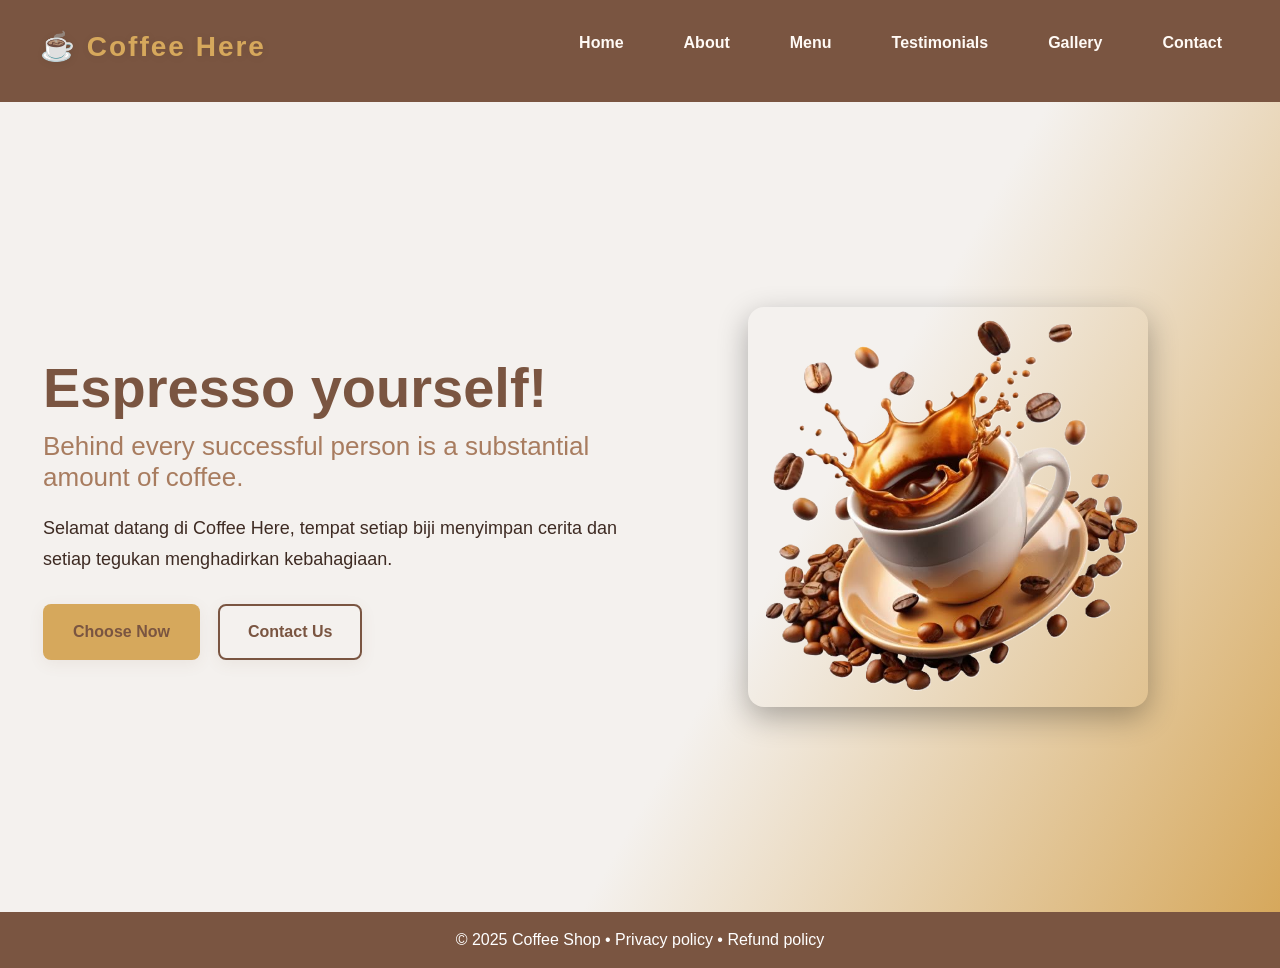
<file: index.html>
<!DOCTYPE html>
<html lang="en">
<head>
  <meta charset="UTF-8" />
  <meta name="viewport" content="width=device-width, initial-scale=1.0" />
  <title>Coffee Website</title>
  <link rel="stylesheet" href="https://cdnjs.cloudflare.com/ajax/libs/font-awesome/6.6.0/css/all.min.css" />
  <link rel="stylesheet" href="https://cdn.jsdelivr.net/npm/swiper@11/swiper-bundle.min.css" />
  <link rel="stylesheet" href="style1.css" />
  <link href="https://cdn.jsdelivr.net/npm/bootstrap@5.3.0/dist/css/bootstrap.min.css" rel="stylesheet">
  <link rel="stylesheet" href="https://unpkg.com/aos@next/dist/aos.css" />
</head>
<body>

  <header>
    <nav class="navbar section-content">
      <a href="#" class="nav-logo">
        <h2 class="logo-text">☕ Coffee Here</h2>
      </a>
      <ul class="nav-menu">
        <button id="menu-close-button" class="fas fa-times"></button>
        <li class="nav-item"><a href="home.html" class="nav-link">Home</a></li>
        <li class="nav-item"><a href="about.html" class="nav-link">About</a></li>
        <li class="nav-item"><a href="menu.html" class="nav-link">Menu</a></li>
        <li class="nav-item"><a href="testy.html" class="nav-link">Testimonials</a></li>
        <li class="nav-item"><a href="gallery.html" class="nav-link">Gallery</a></li>
        <li class="nav-item"><a href="contact.html" class="nav-link">Contact</a></li>
      </ul>
      <button id="menu-open-button" class="fas fa-bars"></button>
    </nav>
  </header>

  <main>
    <section class="hero-section">
      <div class="section-content">
        <div class="hero-details">
          <h2 class="title" data-aos="fade-up">Espresso yourself!</h2>
          <h3 class="subtitle" data-aos="fade-up" data-aos-delay="200">
            Behind every successful person is a substantial amount of coffee.
          </h3>
          <p class="description" data-aos="fade-up" data-aos-delay="400">
            Selamat datang di Coffee Here, tempat setiap biji menyimpan cerita dan
            setiap tegukan menghadirkan kebahagiaan.
          </p>
          <div class="buttons" data-aos="fade-up" data-aos-delay="600">
            <a href="menu.html" class="button order-now">Choose Now</a>
            <a href="contact.html" class="button contact-us">Contact Us</a>
          </div>
        </div>
        <div class="hero-image-wrapper" data-aos="fade-left" data-aos-delay="500">
          <img src="coffe1.png" alt="Hero Image" class="hero-image" />
        </div>
      </div>
    </section>
  </main>

  <footer class="text-center py-3" style="background-color: #7a5541; color: white;">
    &copy; 2025 Coffee Shop &bull; Privacy policy &bull; Refund policy
  </footer>

  <script src="https://unpkg.com/aos@next/dist/aos.js"></script>
  <script>
    AOS.init({
      duration: 1000, // Durasi animasi dalam milidetik
      once: true, // Animasi hanya berjalan sekali
    });
  </script>
  <script src="main.js"></script>
</body>
</html>
</file>
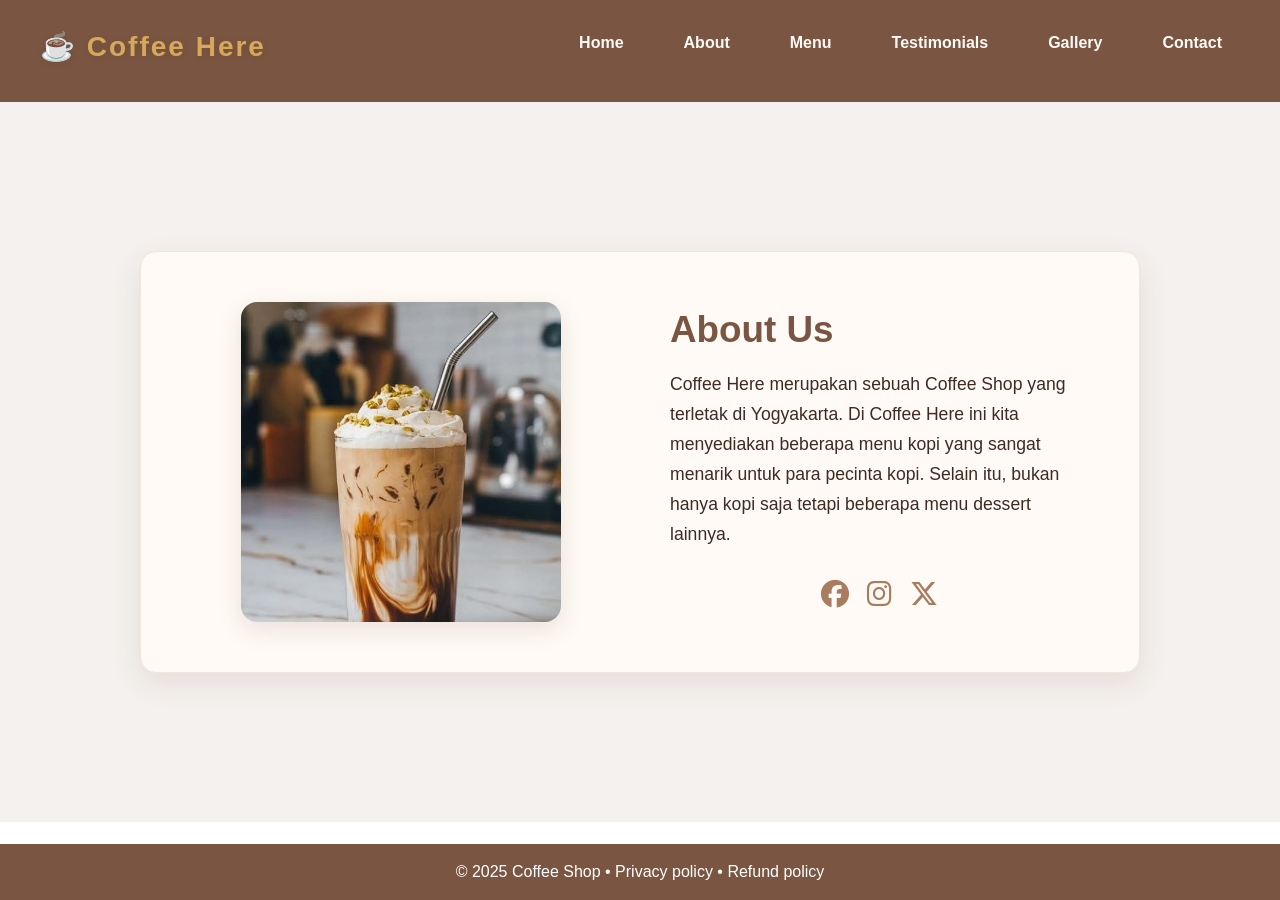
<file: about.html>
<!DOCTYPE html>
<html lang="en">
<head>
    <meta charset="UTF-8">
    <meta name="viewport" content="width=device-width, initial-scale=1.0">
    <title>Coffe Website</title>
    <link rel="stylesheet" href="https://cdnjs.cloudflare.com/ajax/libs/font-awesome/6.6.0/css/all.min.css" />
    <link rel="stylesheet" href="https://cdn.jsdelivr.net/npm/swiper@11/swiper-bundle.min.css" />
    <link rel="stylesheet" href="style1.css" />
    <link href="https://cdn.jsdelivr.net/npm/bootstrap@5.3.0/dist/css/bootstrap.min.css" rel="stylesheet">
    <link rel="stylesheet" href="https://unpkg.com/aos@next/dist/aos.css" />
    
</head>
<body>
      <header>
    <nav class="navbar section-content">
      <a href="#" class="nav-logo">
        <h2 class="logo-text">☕ Coffee Here</h2>
      </a>
      <ul class="nav-menu">
        <button id="menu-close-button" class="fas fa-times"></button>
        <li class="nav-item"><a href="index.html" class="nav-link">Home</a></li>
        <li class="nav-item"><a href="about.html" class="nav-link">About</a></li>
        <li class="nav-item"><a href="menu.html" class="nav-link">Menu</a></li>
        <li class="nav-item"><a href="testy.html" class="nav-link">Testimonials</a></li>
        <li class="nav-item"><a href="gallery.html" class="nav-link">Gallery</a></li>
        <li class="nav-item"><a href="contact.html" class="nav-link">Contact</a></li>
      </ul>
      <button id="menu-open-button" class="fas fa-bars"></button>
    </nav>
  </header>

  <main>
    <section class="about-section" id="about">
      <div class="section-content">
        <div class="about-image-wrapper" data-aos="fade-right">
          <img src="coffe2.jpeg" alt="About Us" class="about-image" />
        </div>
        <div class="about-details" data-aos="fade-left" data-aos-delay="200">
          <h2 class="section-title">About Us</h2>
          <p class="text">
            Coffee Here merupakan sebuah Coffee Shop yang terletak di Yogyakarta. Di Coffee Here ini kita menyediakan beberapa menu kopi yang sangat menarik untuk para pecinta kopi. Selain itu, bukan hanya kopi saja tetapi beberapa menu dessert lainnya. 
          </p>
          <div class="social-link-list">
            <a href="#" class="social-link"><i class="fa-brands fa-facebook"></i></a>
            <a href="#" class="social-link"><i class="fa-brands fa-instagram"></i></a>
            <a href="#" class="social-link"><i class="fa-brands fa-x-twitter"></i></a>
          </div>
        </div>
      </div>
    </section>
  </main>
  <footer class="text-center py-3" style="background-color: #7a5541; color: white;">
    &copy; 2025 Coffee Shop &bull; Privacy policy &bull; Refund policy
  </footer>
  
  <script src="https://unpkg.com/aos@next/dist/aos.js"></script>
  <script>
    AOS.init({
      duration: 1000,
      once: true,
    });
  </script>
  <script src="main.js"></script>
</body>
</html>
</file>
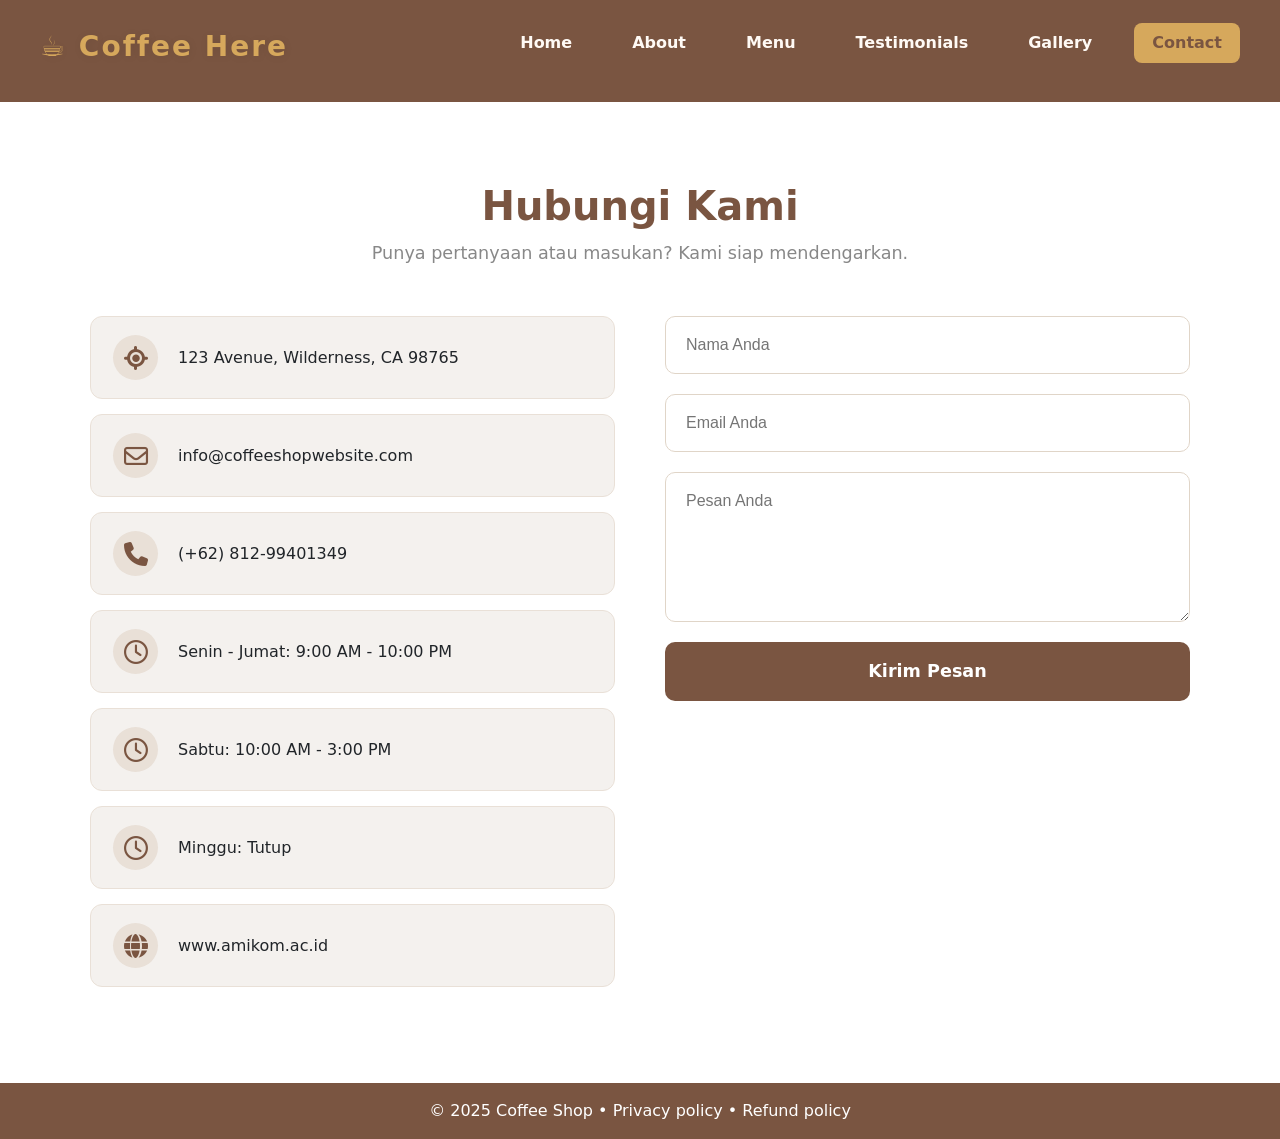
<file: contact.html>
<!DOCTYPE html>
<html lang="en">
<head>
  <meta charset="UTF-8" />
  <meta name="viewport" content="width=device-width, initial-scale=1.0" />
  <title>Contact | Coffee Here</title>
  <link rel="stylesheet" href="style4.css" />
  <link rel="stylesheet" href="https://cdnjs.cloudflare.com/ajax/libs/font-awesome/6.6.0/css/all.min.css" />
  <link href="https://cdn.jsdelivr.net/npm/bootstrap@5.3.0/dist/css/bootstrap.min.css" rel="stylesheet">
  <link rel="stylesheet" href="https://unpkg.com/aos@next/dist/aos.css" />
</head>
<body>
  <header>
    <nav class="navbar section-content">
      <a href="#" class="nav-logo">
        <h2 class="logo-text">☕ Coffee Here</h2>
      </a>
      <ul class="nav-menu">
        <button id="menu-close-button" class="fas fa-times"></button>
        <li class="nav-item"><a href="index.html" class="nav-link">Home</a></li>
        <li class="nav-item"><a href="about.html" class="nav-link">About</a></li>
        <li class="nav-item"><a href="menu.html" class="nav-link">Menu</a></li>
        <li class="nav-item"><a href="testy.html" class="nav-link">Testimonials</a></li>
        <li class="nav-item"><a href="gallery.html" class="nav-link">Gallery</a></li>
        <li class="nav-item"><a href="contact.html" class="nav-link active">Contact</a></li>
      </ul>
      <button id="menu-open-button" class="fas fa-bars"></button>
    </nav>
  </header>

  <main>
    <section class="contact-section" id="contact">
      <div class="section-header" data-aos="fade-up">
        <h2 class="title">Hubungi Kami</h2>
        <p class="subtitle">Punya pertanyaan atau masukan? Kami siap mendengarkan.</p>
      </div>
      <div class="section-content">
        <ul class="contact-info-list" data-aos="fade-right">
          <li class="contact-info">
            <i class="fa-solid fa-location-crosshairs"></i>
            <p>123 Avenue, Wilderness, CA 98765</p>
          </li>
          <li class="contact-info">
            <i class="fa-regular fa-envelope"></i>
            <p>info@coffeeshopwebsite.com</p>
          </li>
          <li class="contact-info">
            <i class="fa-solid fa-phone"></i>
            <p>(+62) 812-99401349</p>
          </li>
          <li class="contact-info">
            <i class="fa-regular fa-clock"></i>
            <p>Senin - Jumat: 9:00 AM - 10:00 PM</p>
          </li>
          <li class="contact-info">
            <i class="fa-regular fa-clock"></i>
            <p>Sabtu: 10:00 AM - 3:00 PM</p>
          </li>
          <li class="contact-info">
            <i class="fa-regular fa-clock"></i>
            <p>Minggu: Tutup</p>
          </li>
          <li class="contact-info">
            <i class="fa-solid fa-globe"></i>
            <p>www.amikom.ac.id</p>
          </li>
        </ul>
        
        <form action="#" class="contact-form" data-aos="fade-left" data-aos-delay="200">
          <input type="text" placeholder="Nama Anda" class="form-input" required>
          <input type="email" placeholder="Email Anda" class="form-input" required>
          <textarea placeholder="Pesan Anda" class="form-input" required></textarea>
          <button class="submit-button">Kirim Pesan</button>
        </form>
      </div>
    </section>
  </main>

  <footer class="text-center py-3">
    &copy; 2025 Coffee Shop &bull; Privacy policy &bull; Refund policy
  </footer>

  <script src="https://unpkg.com/aos@next/dist/aos.js"></script>
  <script>
    AOS.init({
        duration: 1000,
        once: true,
    });
  </script>
  <script src="main.js"></script>
</body>
</html>
</file>
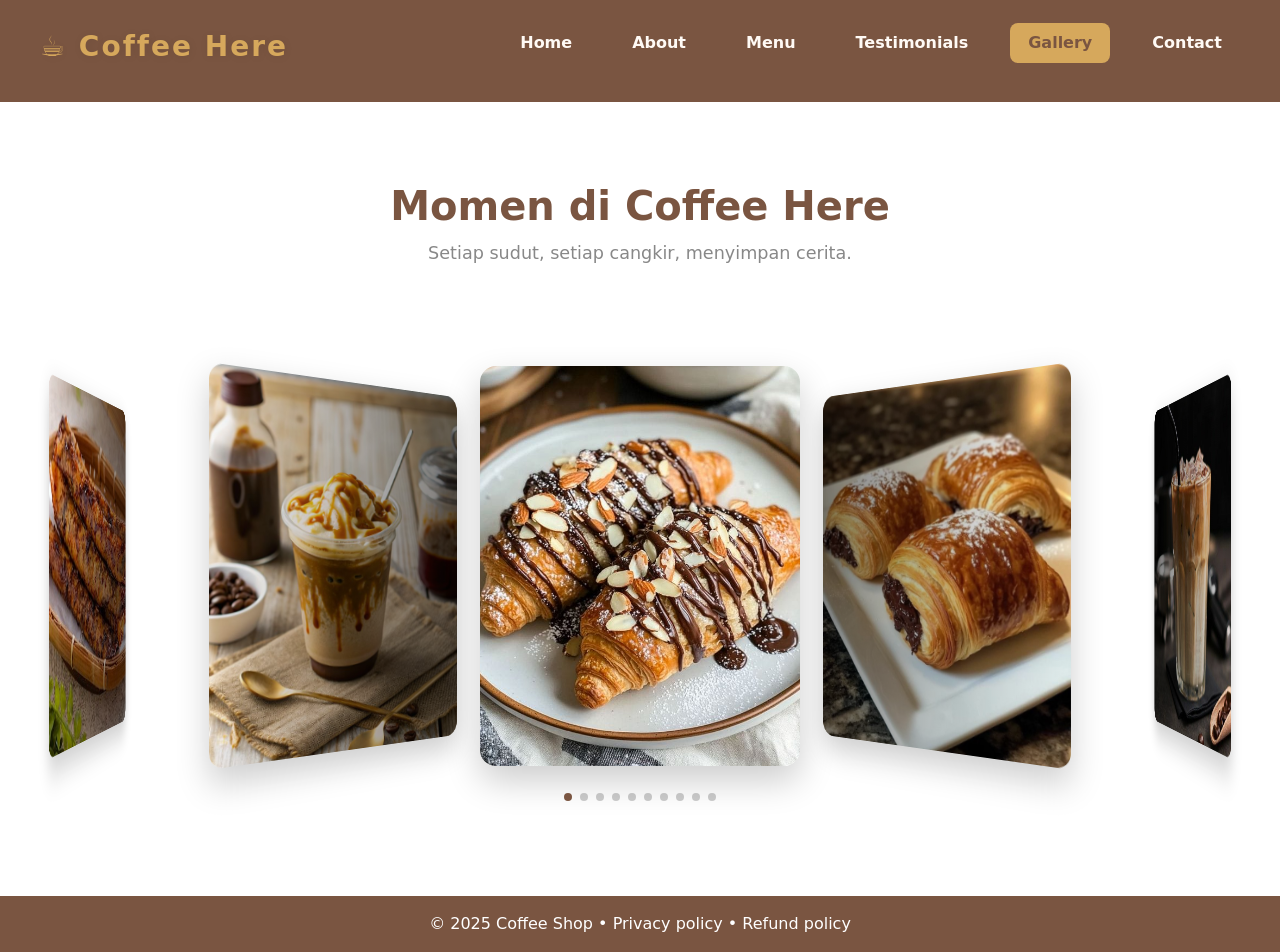
<file: gallery.html>
<!DOCTYPE html>
<html lang="en">
<head>
  <meta charset="UTF-8" />
  <meta name="viewport" content="width=device-width, initial-scale=1.0" />
  <title>Gallery | Coffee Here</title>
  <link rel="stylesheet" href="https://cdnjs.cloudflare.com/ajax/libs/font-awesome/6.6.0/css/all.min.css" />
  <link rel="stylesheet" href="https://cdn.jsdelivr.net/npm/swiper@11/swiper-bundle.min.css" />
  <link rel="stylesheet" href="style4.css" />
  <link href="https://cdn.jsdelivr.net/npm/bootstrap@5.3.0/dist/css/bootstrap.min.css" rel="stylesheet">
  <link rel="stylesheet" href="https://unpkg.com/aos@next/dist/aos.css" />
</head>
<body>
  <header>
    <nav class="navbar section-content">
      <a href="#" class="nav-logo">
        <h2 class="logo-text">☕ Coffee Here</h2>
      </a>
      <ul class="nav-menu">
        <button id="menu-close-button" class="fas fa-times"></button>
        <li class="nav-item"><a href="index.html" class="nav-link">Home</a></li>
        <li class="nav-item"><a href="about.html" class="nav-link">About</a></li>
        <li class="nav-item"><a href="menu.html" class="nav-link">Menu</a></li>
        <li class="nav-item"><a href="testy.html" class="nav-link">Testimonials</a></li>
        <li class="nav-item"><a href="gallery.html" class="nav-link active">Gallery</a></li>
        <li class="nav-item"><a href="contact.html" class="nav-link">Contact</a></li>
      </ul>
      <button id="menu-open-button" class="fas fa-bars"></button>
    </nav>
  </header>

  <main>
    <section class="gallery-section" id="gallery">
        <div class="gallery-content">
            <h2 class="title" data-aos="fade-up">Momen di Coffee Here</h2>
            <p class="subtitle" data-aos="fade-up" data-aos-delay="200">
                Setiap sudut, setiap cangkir, menyimpan cerita.
            </p>
            <div class="swiper" data-aos="fade-up" data-aos-delay="400">
                <div class="swiper-wrapper">
                <div class="swiper-slide"><img src="Gallery/Gelerry2.jpeg" alt="Gallery Image"></div>
                <div class="swiper-slide"><img src="Gallery/Gllery3.jpeg" alt="Gallery Image"></div>
                <div class="swiper-slide"><img src="Gallery/capucino.jpeg" alt="Gallery Image"></div>
                <div class="swiper-slide"><img src="Gallery/Amariano.jpeg" alt="Gallery Image"></div>
                <div class="swiper-slide"><img src="Gallery/es jeruk.jpeg" alt="Gallery Image"></div>
                <div class="swiper-slide"><img src="Gallery/redvalvet.jpeg" alt="Gallery Image"></div>
                <div class="swiper-slide"><img src="Gallery/susuCoklat.jpeg" alt="Gallery Image"></div>
                <div class="swiper-slide"><img src="Gallery/deskolerrl.jpeg" alt="Gallery Image"></div>
                <div class="swiper-slide"><img src="Gallery/pisang coklat.jpg" alt="Gallery Image"></div>
                <div class="swiper-slide"><img src="Gallery/coklatSusu.jpeg" alt="Gallery Image"></div>
                </div>
                <div class="swiper-pagination"></div>
            </div>
        </div>
    </section>
  </main>

  <footer class="text-center py-3" style="background-color: #7a5541; color: white;">
    &copy; 2025 Coffee Shop &bull; Privacy policy &bull; Refund policy
  </footer>

  <script src="https://cdn.jsdelivr.net/npm/swiper@11/swiper-bundle.min.js"></script>
  <script src="script2.js"></script>
  <script src="https://unpkg.com/aos@next/dist/aos.js"></script>
  <script>
    AOS.init({
      duration: 1000,
      once: true,
    });
  </script>
  <script src="main.js"></script>
</body>
</html>
</file>
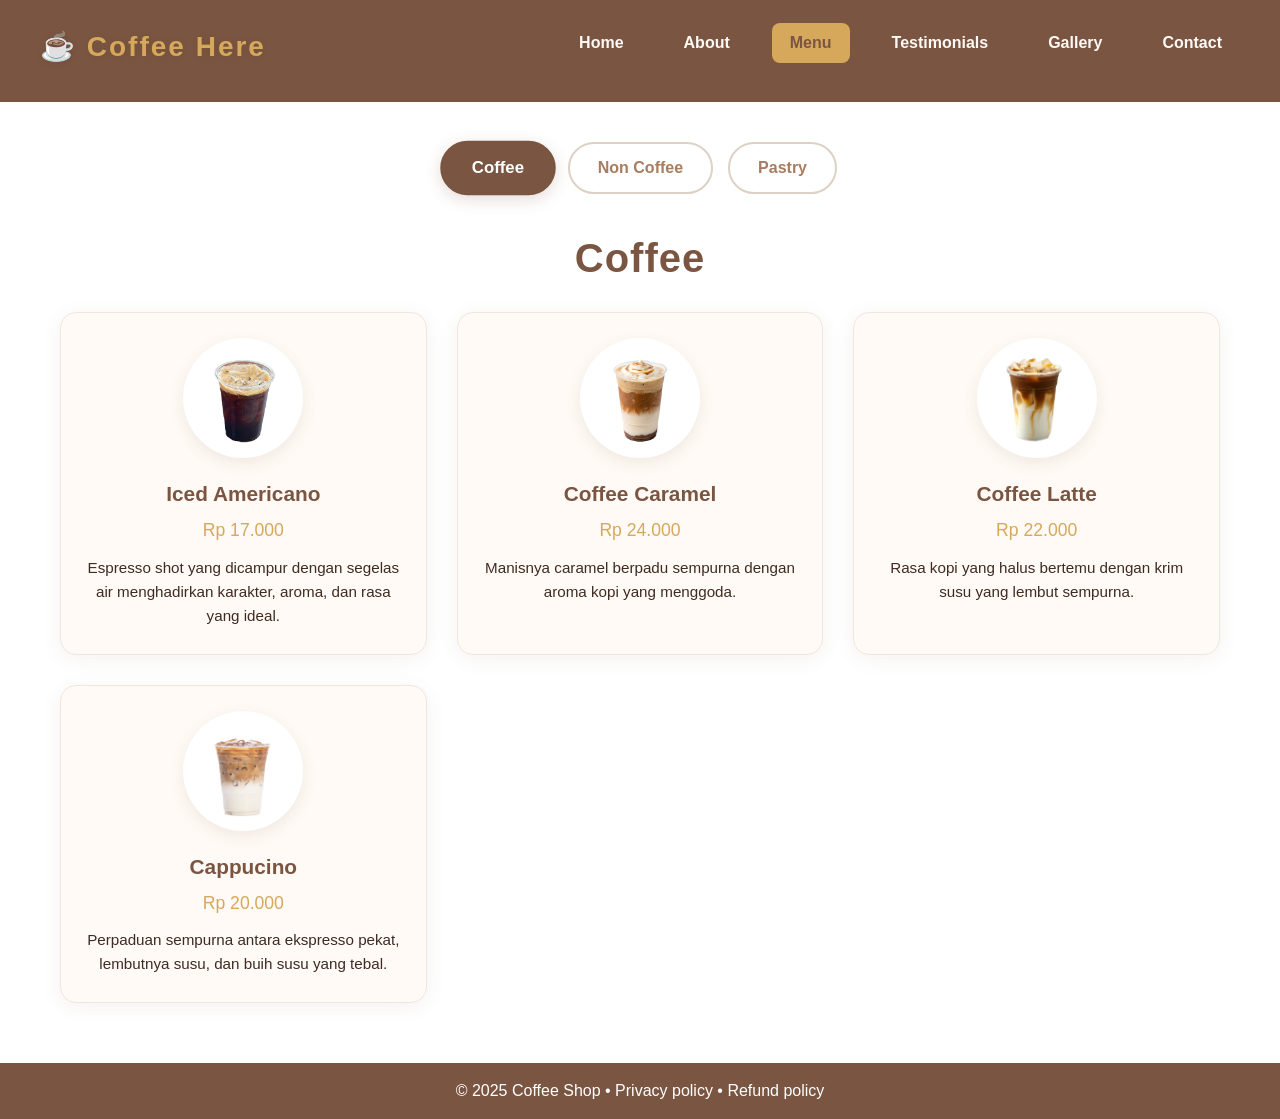
<file: menu.html>
<!DOCTYPE html>
<html lang="en">
<head>
    <meta charset="UTF-8" />
    <meta name="viewport" content="width=device-width, initial-scale=1.0" />
    <title>Menu | Coffee Here</title>
    <link rel="stylesheet" href="https://cdnjs.cloudflare.com/ajax/libs/font-awesome/6.6.0/css/all.min.css" />
    <link rel="stylesheet" href="style1.css" />
    <link rel="stylesheet" href="style2.css" />
    <link href="https://cdn.jsdelivr.net/npm/bootstrap@5.3.0/dist/css/bootstrap.min.css" rel="stylesheet">
    <link rel="stylesheet" href="https://unpkg.com/aos@next/dist/aos.css" />
</head>
<body>
    <header>
        <nav class="navbar section-content">
            <a href="#" class="nav-logo">
                <h2 class="logo-text">☕ Coffee Here</h2>
            </a>
            <ul class="nav-menu">
                <button id="menu-close-button" class="fas fa-times"></button>
                <li class="nav-item"><a href="index.html" class="nav-link">Home</a></li>
                <li class="nav-item"><a href="about.html" class="nav-link">About</a></li>
                <li class="nav-item"><a href="menu.html" class="nav-link active">Menu</a></li>
                <li class="nav-item"><a href="testy.html" class="nav-link">Testimonials</a></li>
                <li class="nav-item"><a href="gallery.html" class="nav-link">Gallery</a></li>
                <li class="nav-item"><a href="contact.html" class="nav-link">Contact</a></li>
            </ul>
            <button id="menu-open-button" class="fas fa-bars"></button>
        </nav>
    </header>

    <main>
        <div class="menu-tabs" data-aos="fade-up">
            <button class="tab active" onclick="showTab('coffee')">Coffee</button>
            <button class="tab" onclick="showTab('noncoffee')">Non Coffee</button>
            <button class="tab" onclick="showTab('pastry')">Pastry</button>
        </div>
        <section id="coffee" class="tab-content active">
            <h2 class="section-title" data-aos="fade-up">Coffee</h2>
            <div class="menu-list">
                <div class="menu-card" data-aos="fade-up" data-aos-delay="100">
                    <img src="asset/Americanoo.png" alt="Americano">
                    <div class="menu-title">Iced Americano</div>
                    <div class="menu-price">Rp 17.000</div>
                    <div class="menu-desc">Espresso shot yang dicampur dengan segelas air menghadirkan karakter, aroma, dan rasa yang ideal.</div>
                </div>
                <div class="menu-card" data-aos="fade-up" data-aos-delay="200">
                    <img src="asset/caramel .png" alt="Caramel">
                    <div class="menu-title">Coffee Caramel</div>
                    <div class="menu-price">Rp 24.000</div>
                    <div class="menu-desc">Manisnya caramel berpadu sempurna dengan aroma kopi yang menggoda.</div>
                </div>
                <div class="menu-card" data-aos="fade-up" data-aos-delay="300">
                    <img src="asset/latte.png" alt="Latte">
                    <div class="menu-title">Coffee Latte</div>
                    <div class="menu-price">Rp 22.000</div>
                    <div class="menu-desc">Rasa kopi yang halus bertemu dengan krim susu yang lembut sempurna.</div>
                </div>
                <div class="menu-card" data-aos="fade-up" data-aos-delay="400">
                    <img src="asset/cappucino.png" alt="Cappucino">
                    <div class="menu-title">Cappucino</div>
                    <div class="menu-price">Rp 20.000</div>
                    <div class="menu-desc">Perpaduan sempurna antara ekspresso pekat, lembutnya susu, dan buih susu yang tebal.</div>
                </div>
            </div>
        </section>
        <section id="noncoffee" class="tab-content">
            <h2 class="section-title">Non Coffee</h2>
            <div class="menu-list">
                <div class="menu-card" data-aos="fade-up">
                    <img src="asset/coklat.png" alt="Milk Coklat">
                    <div class="menu-title">Milk Coklat</div>
                    <div class="menu-price">Rp 23.000</div>
                    <div class="menu-desc">Coklat yang berpadu pada susu sehingga menciptakan rasa klasik yang tidak pernah salah.</div>
                </div>
                <div class="menu-card" data-aos="fade-up" data-aos-delay="100">
                    <img src="asset/machaa.png" alt="Macha">
                    <div class="menu-title">Macha</div>
                    <div class="menu-price">Rp 24.000</div>
                    <div class="menu-desc">Perpaduan sempurna antara susu yang lembut dan akar macha penuh energi sehingga menciptakan rasa yang segar.</div>
                </div>
                <div class="menu-card" data-aos="fade-up" data-aos-delay="200">
                    <img src="asset/redvelvet.png" alt="Redvelvet">
                    <div class="menu-title">Redvelvet</div>
                    <div class="menu-price">Rp 24.000</div>
                    <div class="menu-desc">Minuman berwarna merah menggoda yang memiliki rasa lembut seperti kue favoritmu.</div>
                </div>
                <div class="menu-card" data-aos="fade-up" data-aos-delay="300">
                    <img src="asset/lychee.png" alt="Lychee Tea">
                    <div class="menu-title">Lychee Tea</div>
                    <div class="menu-price">Rp 12.000</div>
                    <div class="menu-desc">Perpaduan antara tea dan buah lychee yang dijadikan satu sehingga menjadi minuman yang segar.</div>
                </div>
            </div>
        </section>
        <section id="pastry" class="tab-content">
            <h2 class="section-title">Pastry</h2>
            <div class="menu-list">
                <div class="menu-card" data-aos="fade-up">
                    <img src="asset/croissant.png" alt="Croissant">
                    <div class="menu-title">Croissant</div>
                    <div class="menu-price">Rp 20.000</div>
                    <div class="menu-desc">Lapisan demi lapisan renyah, lembut didalam, wangi mentega yang menggoda.</div>
                </div>
                <div class="menu-card" data-aos="fade-up" data-aos-delay="100">
                    <img src="asset/crombolloni.png" alt="Crombolloni">
                    <div class="menu-title">Crombolloni</div>
                    <div class="menu-price">Rp 20.000</div>
                    <div class="menu-desc">Lapisan pastry renyah yang dibalut dengan lelehan coklat lumer didalamnya.</div>
                </div>
                <div class="menu-card" data-aos="fade-up" data-aos-delay="200">
                    <img src="asset/PAIN.png" alt="Chocolate Croissant">
                    <div class="menu-title">Chocolate Croissant</div>
                    <div class="menu-price">Rp 20.000</div>
                    <div class="menu-desc">Lapisan croissant yang renyah berpadu dengan isi coklat lumer yang manis dan menggoda.</div>
                </div>
                <div class="menu-card" data-aos="fade-up" data-aos-delay="300">
                    <img src="asset/donat.png" alt="Doughnut">
                    <div class="menu-title">Doughnut</div>
                    <div class="menu-price">Rp 15.000</div>
                    <div class="menu-desc">Tekstur yang lembut dan memiliki topping coklat yang menggoda.</div>
                </div>
            </div>
        </section>
    </main>

    <footer class="text-center py-3" style="background-color: #7a5541; color: white;">
        &copy; 2025 Coffee Shop &bull; Privacy policy &bull; Refund policy
    </footer>

    <script>
    function showTab(tabId) {
        document.querySelectorAll('.tab').forEach(btn => btn.classList.remove('active'));
        document.querySelectorAll('.tab-content').forEach(sec => sec.classList.remove('active'));
        document.querySelector('.tab[onclick="showTab(\''+tabId+'\')"]').classList.add('active');
        document.getElementById(tabId).classList.add('active');
    }
    </script>
    
    <script src="https://unpkg.com/aos@next/dist/aos.js"></script>
    <script>
      AOS.init({
        duration: 800,
        once: true,
      });
    </script>
    <script src="main.js"></script>
</body>
</html>
</file>
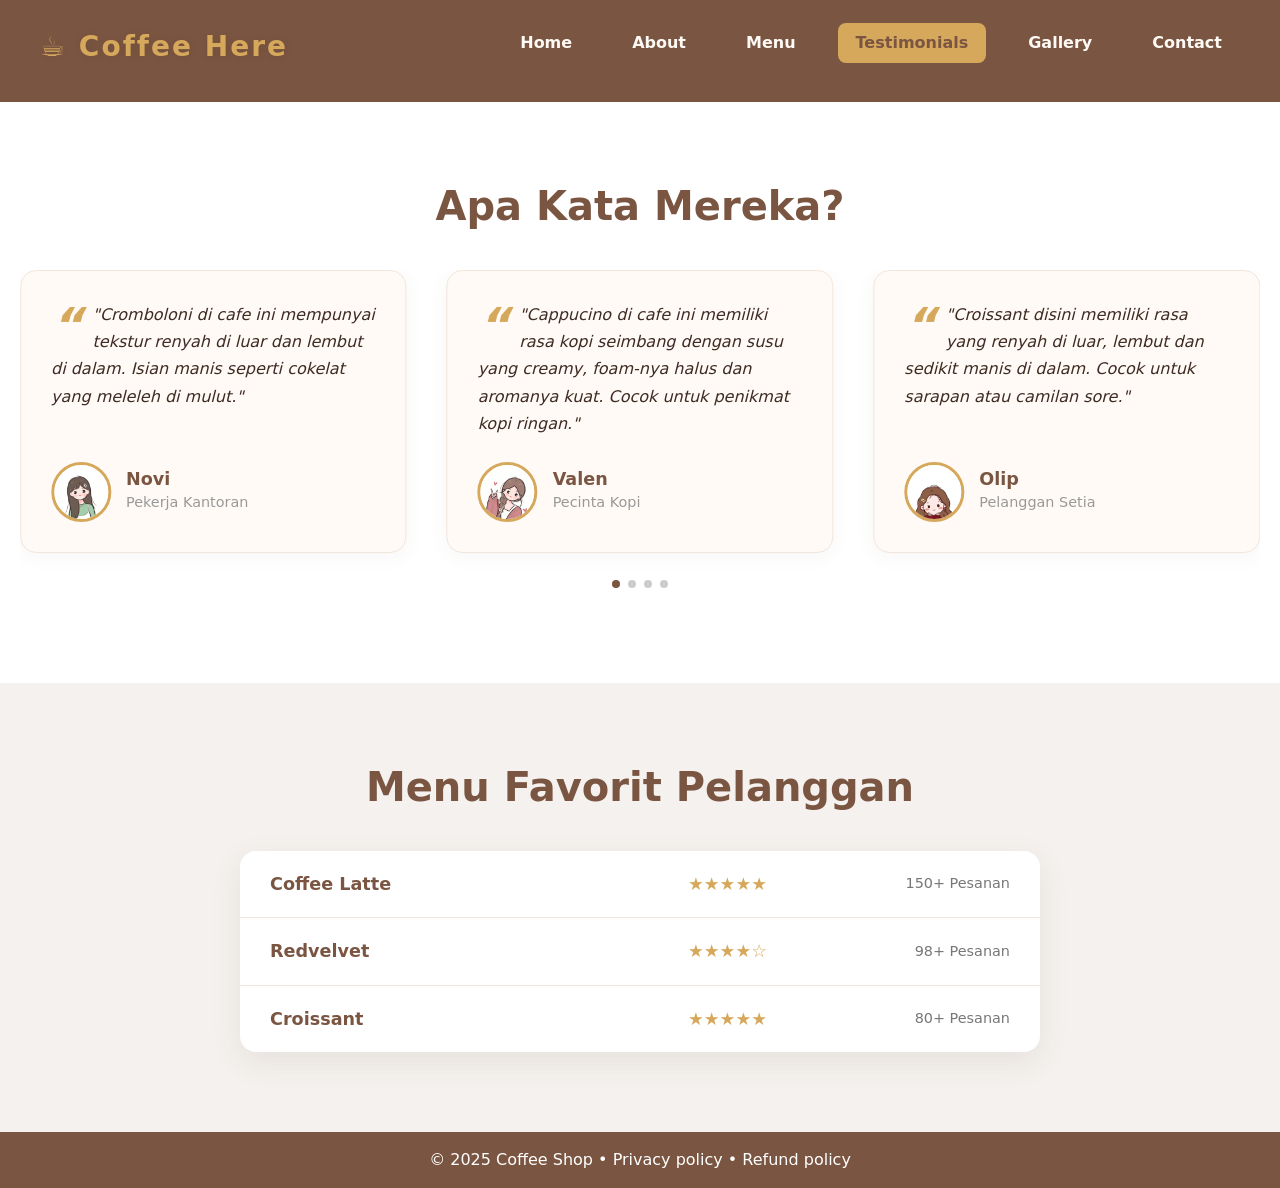
<file: testy.html>
<!DOCTYPE html>
<html lang="en">
<head>
  <meta charset="UTF-8" />
  <meta name="viewport" content="width=device-width, initial-scale=1.0" />
  <title>Testimonials | Coffee Here</title>
  <link rel="stylesheet" href="https://cdn.jsdelivr.net/npm/swiper@11/swiper-bundle.min.css" />
  <link rel="stylesheet" href="style3.css" />
  <link rel="stylesheet" href="https://cdnjs.cloudflare.com/ajax/libs/font-awesome/6.6.0/css/all.min.css" />
  <link href="https://cdn.jsdelivr.net/npm/bootstrap@5.3.0/dist/css/bootstrap.min.css" rel="stylesheet">
  <link rel="stylesheet" href="https://unpkg.com/aos@next/dist/aos.css" />
</head>
<body>
  <header>
    <nav class="navbar section-content">
      <a href="#" class="nav-logo">
        <h2 class="logo-text">☕ Coffee Here</h2>
      </a>
      <ul class="nav-menu">
        <button id="menu-close-button" class="fas fa-times"></button>
        <li class="nav-item"><a href="index.html" class="nav-link">Home</a></li>
        <li class="nav-item"><a href="about.html" class="nav-link">About</a></li>
        <li class="nav-item"><a href="menu.html" class="nav-link">Menu</a></li>
        <li class="nav-item"><a href="testy.html" class="nav-link active">Testimonials</a></li>
        <li class="nav-item"><a href="gallery.html" class="nav-link">Gallery</a></li>
        <li class="nav-item"><a href="contact.html" class="nav-link">Contact</a></li>
      </ul>
      <button id="menu-open-button" class="fas fa-bars"></button>
    </nav>
  </header>

  <main>
    <section class="testimonials" id="testimonials">
      <h2 class="title" data-aos="fade-up">Apa Kata Mereka?</h2>
      <div class="swiper mySwiper" data-aos="fade-up" data-aos-delay="200">
        <div class="swiper-wrapper">
          <div class="swiper-slide testimonial-card">
            <p class="testimonial-text">"Cappucino di cafe ini memiliki rasa kopi seimbang dengan susu yang creamy, foam-nya halus dan aromanya kuat. Cocok untuk penikmat kopi ringan."</p>
            <div class="testimonial-author">
              <img src="Gambar1.jpeg" alt="Valen" />
              <div class="author-info">
                <h3>Valen</h3>
                <span>Pecinta Kopi</span>
              </div>
            </div>
          </div>
          <div class="swiper-slide testimonial-card">
            <p class="testimonial-text">"Croissant disini memiliki rasa yang renyah di luar, lembut dan sedikit manis di dalam. Cocok untuk sarapan atau camilan sore."</p>
            <div class="testimonial-author">
              <img src="Gambar2.jpeg" alt="Olip" />
              <div class="author-info">
                <h3>Olip</h3>
                <span>Pelanggan Setia</span>
              </div>
            </div>
          </div>
          <div class="swiper-slide testimonial-card">
            <p class="testimonial-text">"Matcha Latte di cafe ini mempunyai rasa matcha-nya terasa alami dan tidak pahit. Disajikan hangat maupun dingin tetap enak."</p>
            <div class="testimonial-author">
              <img src="Gambar3.jpeg" alt="Sasa" />
              <div class="author-info">
                <h3>Sasa</h3>
                <span>Mahasiswa</span>
              </div>
            </div>
          </div>
          <div class="swiper-slide testimonial-card">
            <p class="testimonial-text">"Cromboloni di cafe ini mempunyai tekstur renyah di luar dan lembut di dalam. Isian manis seperti cokelat yang meleleh di mulut."</p>
            <div class="testimonial-author">
              <img src="Gambar4.jpeg" alt="Novi" />
              <div class="author-info">
                <h3>Novi</h3>
                <span>Pekerja Kantoran</span>
              </div>
            </div>
          </div>
        </div>
        <div class="swiper-pagination"></div>
      </div>
    </section>

    <section class="favorite-menu" data-aos="fade-up">
        <h2 class="title">Menu Favorit Pelanggan</h2>
        <div class="favorite-list">
            <div class="favorite-item">
                <span class="menu-name">Coffee Latte</span>
                <span class="rating">★★★★★</span>
                <span class="order-count">150+ Pesanan</span>
            </div>
            <div class="favorite-item">
                <span class="menu-name">Redvelvet</span>
                <span class="rating">★★★★☆</span>
                <span class="order-count">98+ Pesanan</span>
            </div>
            <div class="favorite-item">
                <span class="menu-name">Croissant</span>
                <span class="rating">★★★★★</span>
                <span class="order-count">80+ Pesanan</span>
            </div>
        </div>
    </section>
  </main>

  <footer class="text-center py-3" style="background-color: #7a5541; color: white;">
    &copy; 2025 Coffee Shop &bull; Privacy policy &bull; Refund policy
  </footer>

  <script src="https://cdn.jsdelivr.net/npm/swiper@11/swiper-bundle.min.js"></script>
  <script src="script3.js"></script> <script src="https://unpkg.com/aos@next/dist/aos.js"></script>
  <script>
    AOS.init({
      duration: 1000,
      once: true,
    });
  </script>
  <script src="main.js"></script>
</body>
</html>
</file>
<file: style1.css>
/* Modern Coffee Shop Theme */
:root {
  --primary: #7a5541;
  --secondary: #d6a85c;
  --background: #f4f1ee;
  --accent: #a87c5f;
  --text: #3e2b23;
  --card-bg: #fffaf5;
  --shadow: 0 4px 16px rgba(122,85,65,0.08);
  --radius: 16px;
  --font-main: 'Poppins', 'Segoe UI', Arial, sans-serif;
}

* {
  margin: 0;
  padding: 0;
  box-sizing: border-box;
  font-family: var(--font-main);
}

body {
  display: flex;
  flex-direction: column;
  min-height: 100vh;
  background-color: var(--background);
  color: var(--text);
}

main {
  flex-grow: 1;
}

/* === HEADER & NAVIGASI KONSISTEN (VERSI FINAL) === */
header {
  background-color: var(--primary);
  padding: 15px 0;
}

.navbar {
  display: flex;
  justify-content: space-between;
  align-items: center;
  max-width: 1200px;
  margin: auto;
  padding: 0 20px;
}

.nav-logo {
  text-decoration: none;
}

.logo-text {
  font-size: 28px;
  color: var(--secondary);
  font-weight: bold;
  letter-spacing: 2px;
  text-shadow: 1px 1px 8px rgba(0,0,0,0.08);
}

.nav-menu {
  list-style: none;
  display: flex;
  gap: 24px;
}

.nav-item .nav-link {
  text-decoration: none;
  color: #fffaf5;
  font-weight: 600;
  padding: 8px 18px;
  border-radius: 8px;
  transition: background 0.3s, color 0.3s;
}

.nav-item .nav-link:hover,
.nav-item .nav-link.active {
  background: var(--secondary);
  color: var(--primary);
  text-decoration: none;
}

#menu-open-button,
#menu-close-button {
  display: none;
  font-size: 26px;
  color: var(--secondary);
  background: none;
  border: none;
  cursor: pointer;
}


/* === HERO SECTION (HOME PAGE) === */
.hero-section {
  display: flex;
  align-items: center;
  min-height: 90vh;
  padding: 60px 20px;
  background: linear-gradient(120deg, var(--background) 60%, var(--secondary) 100%);
}

.hero-section .section-content {
  max-width: 1200px;
  margin: auto;
  display: flex;
  flex-wrap: wrap;
  align-items: center;
  gap: 40px;
}

.hero-details {
  flex: 1;
}

.hero-image-wrapper {
  flex: 1;
  text-align: center;
}

.hero-image {
  width: 100%;
  max-width: 400px;
  border-radius: var(--radius);
  box-shadow: 0 10px 30px rgba(0,0,0,0.3);
  transition: transform 0.3s;
}

.hero-image:hover {
  transform: scale(1.05);
}

.hero-details .title {
  font-size: 56px;
  color: var(--primary);
  font-weight: 700;
  margin-bottom: 10px;
}

.hero-details .subtitle {
  color: var(--accent);
  font-size: 26px;
  margin-top: 10px;
}

.hero-details .description {
  margin-top: 20px;
  font-size: 18px;
  line-height: 1.7;
  color: var(--text);
  max-width: 600px;
}

.buttons {
  margin-top: 30px;
  display: flex;
  gap: 18px;
}

.button {
  padding: 14px 28px;
  border: 2px solid transparent;
  text-decoration: none;
  font-weight: bold;
  border-radius: 8px;
  cursor: pointer;
  transition: all 0.3s ease;
  box-shadow: var(--shadow);
}

.button:hover {
    transform: translateY(-3px);
    box-shadow: 0 8px 20px rgba(122, 85, 65, 0.2);
}

.order-now {
  background-color: var(--secondary);
  color: var(--primary);
}

.order-now:hover {
  background-color: #e7b56a;
}

.contact-us {
  background-color: transparent;
  color: var(--primary);
  border: 2px solid var(--primary);
}

.contact-us:hover {
  background-color: var(--primary);
  color: #fff;
}

/* === ABOUT SECTION === */
.about-section {
  position: relative;
  background-color: var(--background);
  background-image: url('https://www.transparenttextures.com/patterns/subtle-white-feathers.png');
  padding: 80px 20px;
  min-height: 80vh;
  display: flex;
  align-items: center;
  justify-content: center;
}

.about-section .section-content {
  max-width: 1000px;
  margin: auto;
  display: flex;
  flex-wrap: wrap;
  align-items: center;
  gap: 60px;
  background: var(--card-bg);
  border-radius: var(--radius);
  box-shadow: 0 10px 30px rgba(122, 85, 65, 0.12);
  padding: 50px;
  border: 1px solid #f0e6dd;
}

.about-image-wrapper {
  flex: 1;
  text-align: center;
}

.about-image {
  width: 320px;
  height: 320px;
  object-fit: cover;
  border-radius: var(--radius);
  box-shadow: 0 8px 25px rgba(122, 85, 65, 0.15);
  transition: transform 0.3s ease-out;
}

.about-image:hover {
  transform: scale(1.05);
}

.about-details {
  flex: 1;
  text-align: left;
}

.section-title {
  font-size: 2.3rem;
  color: var(--primary);
  margin-bottom: 18px;
  font-weight: bold;
}

.text {
  font-size: 1.1rem;
  color: var(--text);
  line-height: 1.7;
  margin-bottom: 24px;
}

.social-link-list {
  display: flex;
  justify-content: center; /* Menengahkan ikon di mobile */
  gap: 18px;
  margin-top: 12px;
}

.social-link {
  display: inline-block;
  color: var(--accent);
  font-size: 28px;
  transition: all 0.3s;
}

.social-link:hover {
  color: var(--secondary);
  transform: translateY(-3px);
}

/* === RESPONSIVE STYLES (FINAL) === */
@media (max-width: 900px) {
  .section-content, .hero-section .section-content, .about-section .section-content {
    flex-direction: column;
    text-align: center;
    gap: 30px; /* Sedikit lebih banyak gap */
  }
  .hero-image {
    max-width: 320px;
    margin-top: 20px;
  }
  .about-details {
    text-align: center;
  }
  .about-image {
    width: 250px;
    height: 250px;
  }
}

@media (max-width: 600px) {
  /* Pengaturan Umum Mobile */
  .hero-section, .about-section {
    padding: 40px 15px;
    min-height: auto; /* Hapus min-height agar sesuai konten */
  }

  .title, .section-title {
    font-size: 1.8rem;
  }
  
  .subtitle, .hero-details .subtitle {
    font-size: 1.1rem;
    line-height: 1.5;
  }

  /* Navigasi Mobile */
  .navbar {
    flex-direction: row;
    align-items: center;
    padding: 0 15px;
  }
  .logo-text {
    font-size: 1.5rem;
  }
  .nav-menu {
    display: none;
    flex-direction: column;
    position: fixed; /* Ubah ke fixed agar menutupi layar */
    top: 0;
    left: 0;
    width: 100%;
    height: 100%;
    background-color: var(--primary);
    padding: 20px;
    gap: 20px;
    z-index: 1000;
    align-items: center;
    justify-content: center;
  }
  .nav-menu.open {
    display: flex;
  }
  #menu-open-button {
    display: block;
  }
  #menu-close-button {
    display: block;
    position: absolute;
    top: 20px;
    right: 20px;
    font-size: 2rem;
  }

  /* Hero Section Mobile */
  .hero-details .title {
    font-size: 2.2rem;
  }

  .buttons {
      flex-direction: column;
  }

  .button {
    width: 100%;
    text-align: center;
    font-size: 1rem;
  }

  /* About Section Mobile */
  .about-section .section-content {
      padding: 25px;
  }
  .about-image {
      width: 200px;
      height: 200px;
  }
  .nav-menu.open .nav-item .nav-link {
    font-size: 1.5rem; /* Perbesar font */
    padding: 15px; /* Perbesar area klik */
    text-align: center;
    width: 100%;
}

.nav-menu.open .nav-item .nav-link.active {
    background: var(--secondary);
    color: var(--primary);
    border-radius: 8px;
}
}
</file>
<file: style4.css>
/* Menggunakan variabel dari style1.css untuk konsistensi */
:root {
  --primary: #7a5541;
  --secondary: #d6a85c;
  --background: #f4f1ee;
  --card-bg: #fffaf5;
  --text: #3e2b23;
  --radius: 16px;
  --font-main: 'Poppins', 'Segoe UI', Arial, sans-serif;
}

/* === PERBAIKAN FOOTER & STRUKTUR DASAR === */
body {
  display: flex;
  flex-direction: column;
  min-height: 100vh;
  background-color: var(--background);
  font-family: var(--font-main);
  color: var(--text);
}

main {
  flex-grow: 1;
}

/* === HEADER & NAVIGASI KONSISTEN (VERSI FINAL) === */
header {
  background-color: var(--primary);
  padding: 15px 0;
}
.navbar {
  display: flex;
  justify-content: space-between;
  align-items: center;
  max-width: 1200px;
  margin: auto;
  padding: 0 20px;
}
.nav-logo {
  text-decoration: none;
}
.logo-text {
  font-size: 28px;
  color: var(--secondary);
  font-weight: bold;
  letter-spacing: 2px;
  text-shadow: 1px 1px 8px rgba(0,0,0,0.08);
}
.nav-menu {
  list-style: none;
  display: flex;
  gap: 24px;
}
.nav-item .nav-link {
  text-decoration: none;
  color: #fffaf5;
  font-weight: 600;
  padding: 8px 18px;
  border-radius: 8px;
  transition: background 0.3s, color 0.3s;
}
.nav-item .nav-link:hover,
.nav-item .nav-link.active {
  background: var(--secondary);
  color: var(--primary);
  text-decoration: none;
}
#menu-open-button,
#menu-close-button {
  display: none;
  font-size: 26px;
  color: var(--secondary);
  background: none;
  border: none;
  cursor: pointer;
}

/* === HALAMAN GALERI === */
.gallery-section {
  background-color: #fff;
  padding: 80px 0;
  min-height: 80vh;
  display: flex;
  align-items: center;
  overflow: hidden;
}
.gallery-content {
    width: 100%;
    max-width: 1400px;
    margin: auto;
    text-align: center;
}
.title {
  font-size: 2.5rem;
  font-weight: 700;
  color: var(--primary);
  margin-bottom: 10px;
}
.subtitle {
    font-size: 1.1rem;
    color: #888;
    margin-bottom: 50px;
}
.swiper {
  width: 100%;
  padding-top: 50px;
  padding-bottom: 50px;
}
.swiper-slide {
  background-position: center;
  background-size: cover;
  width: 320px;
  height: 400px;
  border-radius: var(--radius);
  overflow: hidden;
  box-shadow: 0 15px 35px rgba(0,0,0,0.2);
}
.swiper-slide img {
  display: block;
  width: 100%;
  height: 100%;
  object-fit: cover;
}
.swiper-pagination-bullet-active {
  background-color: var(--primary) !important;
}

/* === HALAMAN CONTACT (MODERN) === */
.contact-section {
  padding: 80px 20px;
  background-color: #fff;
}
.section-header {
  text-align: center;
  margin-bottom: 50px;
}
.contact-section .section-content {
  display: grid;
  grid-template-columns: 1fr 1fr;
  gap: 50px;
  max-width: 1100px;
  width: 100%;
  margin: auto;
  align-items: flex-start;
}
.contact-info-list {
  list-style: none;
  display: flex;
  flex-direction: column;
  gap: 15px;
  padding: 0;
}
.contact-info {
  display: flex;
  align-items: center;
  gap: 20px;
  background: var(--background);
  border-radius: 12px;
  padding: 18px 22px;
  border: 1px solid #e9e0d7;
  transition: transform 0.3s, box-shadow 0.3s, border-color 0.3s;
}
.contact-info:hover {
  transform: translateY(-4px);
  box-shadow: 0 8px 25px rgba(122, 85, 65, 0.1);
  border-color: var(--secondary);
}
.contact-info i {
  font-size: 1.5rem;
  color: var(--primary);
  background-color: #e9e0d7;
  padding: 10px;
  border-radius: 50%;
  width: 45px;
  height: 45px;
  display: inline-flex;
  align-items: center;
  justify-content: center;
}
.contact-info p { margin: 0; font-weight: 500; }
.contact-form {
  display: flex;
  flex-direction: column;
  gap: 20px;
  background-color: transparent;
  padding: 0;
  box-shadow: none;
}
.form-input {
  padding: 16px 20px;
  border: 1px solid #e0d5c8;
  border-radius: 10px;
  background-color: #fff;
  font-size: 1rem;
  font-family: var(--font-main);
  transition: box-shadow 0.3s, border-color 0.3s;
}
.form-input:focus {
  border-color: var(--primary);
  box-shadow: 0 0 0 3px rgba(122, 85, 65, 0.15);
  outline: none;
}
textarea.form-input { min-height: 150px; resize: vertical; }
.submit-button {
  background-color: var(--primary);
  color: white;
  border: none;
  padding: 16px;
  border-radius: 10px;
  font-size: 1.1rem;
  font-weight: 600;
  cursor: pointer;
  transition: background-color 0.3s, transform 0.3s, box-shadow 0.3s;
}
.submit-button:hover {
  background-color: #634331;
  transform: translateY(-3px);
  box-shadow: 0 6px 20px rgba(122, 85, 65, 0.25);
}

/* === FOOTER KONSISTEN === */
footer { background-color: var(--primary); color: white; }

/* === RESPONSIVE (FINAL) === */
@media (max-width: 900px) {
    .contact-section .section-content {
        grid-template-columns: 1fr;
    }
}

@media (max-width: 600px) {
  /* Pengaturan Umum Mobile */
  .gallery-section, .contact-section {
    padding-left: 15px;
    padding-right: 15px;
    padding-top: 40px;
    padding-bottom: 40px;
  }
  .title {
    font-size: 1.8rem;
    margin-bottom: 20px;
  }
  .subtitle {
      font-size: 1rem;
      margin-bottom: 30px;
  }
  .contact-info {
      padding: 15px;
      gap: 15px;
  }
  .contact-info i {
      font-size: 1.2rem;
  }

  /* Navigasi Mobile */
  .navbar {
    flex-direction: row;
    align-items: center;
    padding: 0 15px;
  }
  .logo-text {
    font-size: 1.5rem;
  }
  .nav-menu {
    display: none;
    flex-direction: column;
    position: fixed;
    top: 0;
    left: 0;
    width: 100%;
    height: 100%;
    background-color: var(--primary);
    padding: 20px;
    gap: 20px;
    z-index: 1000;
    align-items: center;
    justify-content: center;
  }
  .nav-menu.open {
    display: flex;
  }
  #menu-open-button {
    display: block;
  }
  #menu-close-button {
    display: block;
    position: absolute;
    top: 20px;
    right: 20px;
    font-size: 2rem;
  }
  
  /* Galeri Mobile */
  .swiper-slide {
    width: 280px;
    height: 360px;
  }
  .nav-menu.open .nav-item .nav-link {
    font-size: 1.5rem; /* Perbesar font */
    padding: 15px; /* Perbesar area klik */
    text-align: center;
    width: 100%;
}

.nav-menu.open .nav-item .nav-link.active {
    background: var(--secondary);
    color: var(--primary);
    border-radius: 8px;
}
}
</file>
<file: style2.css>
/* Menggunakan variabel warna dari style1.css jika terhubung */
:root {
  --primary: #7a5541;
  --secondary: #d6a85c;
  --background: #f4f1ee;
  --accent: #a87c5f;
  --text: #3e2b23;
  --card-bg: #fffaf5;
  --shadow: 0 4px 16px rgba(122,85,65,0.08);
  --radius: 16px;
  --font-main: 'Poppins', 'Segoe UI', Arial, sans-serif;
}

/* === PERBAIKAN FOOTER & STRUKTUR DASAR === */
body {
  display: flex;
  flex-direction: column;
  min-height: 100vh;
  background-color: var(--background);
  font-family: var(--font-main);
}

main {
  flex-grow: 1;
}

/* === HEADER & NAVIGASI KONSISTEN (VERSI FINAL) === */
header {
  background-color: var(--primary);
  padding: 15px 0;
}

.navbar {
  display: flex;
  justify-content: space-between;
  align-items: center;
  max-width: 1200px;
  margin: auto;
  padding: 0 20px;
}

.nav-logo {
  text-decoration: none;
}

.logo-text {
  font-size: 28px;
  color: var(--secondary);
  font-weight: bold;
  letter-spacing: 2px;
  text-shadow: 1px 1px 8px rgba(0,0,0,0.08);
}

.nav-menu {
  list-style: none;
  display: flex;
  gap: 24px;
}

.nav-item .nav-link {
  text-decoration: none;
  color: #fffaf5;
  font-weight: 600;
  padding: 8px 18px;
  border-radius: 8px;
  transition: background 0.3s, color 0.3s;
}

.nav-item .nav-link:hover,
.nav-item .nav-link.active {
  background: var(--secondary);
  color: var(--primary);
  text-decoration: none;
}

#menu-open-button,
#menu-close-button {
  display: none;
  font-size: 26px;
  color: var(--secondary);
  background: none;
  border: none;
  cursor: pointer;
}

/* === BAGIAN KHUSUS HALAMAN MENU === */

/* Tab Logic */
.tab-content {
  display: none;
  opacity: 0;
  transition: opacity 0.4s ease;
}

.tab-content.active {
  display: block;
  opacity: 1;
}

/* Judul Section (Coffee, Non Coffee, dll) */
.section-title {
  font-size: 2.5rem;
  font-weight: 700;
  color: var(--primary);
  margin-bottom: 30px;
  text-align: center;
  letter-spacing: 1px;
}

/* Tab Menu Modern */
.menu-tabs {
  display: flex;
  justify-content: center;
  gap: 15px;
  margin: 40px auto;
  padding: 0 20px;
  flex-wrap: wrap;
}

.tab {
  padding: 12px 28px;
  border: 2px solid #dcd1c4;
  background-color: transparent;
  color: var(--accent);
  font-weight: 600;
  border-radius: 50px; /* Bentuk pil */
  cursor: pointer;
  transition: all 0.3s ease;
  font-family: var(--font-main);
}

.tab:hover {
  background-color: #f5efe7;
  border-color: var(--primary);
}

.tab.active {
  background-color: var(--primary);
  color: white;
  border-color: var(--primary);
  transform: scale(1.05);
  box-shadow: 0 4px 15px rgba(122, 85, 65, 0.2);
}

/* Kartu Menu Modern */
.menu-list {
  display: grid;
  grid-template-columns: repeat(auto-fit, minmax(280px, 1fr));
  gap: 30px;
  max-width: 1200px;
  margin: 20px auto 60px;
  padding: 0 20px;
}

.menu-card {
  background: var(--card-bg);
  border-radius: var(--radius);
  box-shadow: 0 4px 20px rgba(122, 85, 65, 0.08);
  display: flex;
  flex-direction: column;
  align-items: center;
  padding: 25px;
  text-align: center;
  transition: transform 0.3s ease, box-shadow 0.3s ease;
  border: 1px solid #f0e6dd;
}

.menu-card:hover {
  transform: translateY(-8px);
  box-shadow: 0 12px 30px rgba(122, 85, 65, 0.15);
}

.menu-card img {
  width: 120px;
  height: 120px;
  object-fit: cover;
  border-radius: 50%; /* Gambar bulat */
  margin-bottom: 20px;
  box-shadow: 0 5px 15px rgba(122, 85, 65, 0.1);
  padding: 5px;
  background: #fff;
}

.menu-title {
  font-size: 1.3rem;
  font-weight: 600;
  color: var(--primary);
  margin-bottom: 8px;
  font-family: var(--font-main);
}

.menu-price {
  font-size: 1.1rem;
  color: var(--secondary);
  margin-bottom: 12px;
  font-weight: 500;
  font-family: var(--font-main);
}

.menu-desc {
  font-size: 0.95rem;
  color: var(--text);
  line-height: 1.6;
  font-family: var(--font-main);
}

/* === RESPONSIVE (FINAL) === */
@media (max-width: 700px) {
  .menu-list {
    grid-template-columns: 1fr;
    gap: 20px;
  }
}

@media (max-width: 600px) {
  /* Pengaturan Umum Mobile */
  .menu-tabs {
    padding: 0 15px;
    margin-top: 40px;
  }
  .section-title {
    font-size: 1.8rem;
    margin-bottom: 20px;
  }
  .menu-list {
      padding: 0 15px;
  }

  /* Navigasi Mobile */
  .navbar {
    flex-direction: row;
    align-items: center;
    padding: 0 15px;
  }
   .logo-text {
    font-size: 1.5rem;
  }
  .nav-menu {
    display: none;
    flex-direction: column;
    position: fixed;
    top: 0;
    left: 0;
    width: 100%;
    height: 100%;
    background-color: var(--primary);
    padding: 20px;
    gap: 20px;
    z-index: 1000;
    align-items: center;
    justify-content: center;
  }
  .nav-menu.open {
    display: flex;
  }
  #menu-open-button {
    display: block;
  }
  #menu-close-button {
    display: block;
    position: absolute;
    top: 20px;
    right: 20px;
    font-size: 2rem;
  }
  .nav-menu.open .nav-item .nav-link {
    font-size: 1.5rem; /* Perbesar font */
    padding: 15px; /* Perbesar area klik */
    text-align: center;
    width: 100%;
}

.nav-menu.open .nav-item .nav-link.active {
    background: var(--secondary);
    color: var(--primary);
    border-radius: 8px;
}
}
</file>
<file: style3.css>
/* Menggunakan variabel dari style1.css untuk konsistensi */
:root {
  --primary: #7a5541;
  --secondary: #d6a85c;
  --background: #f4f1ee;
  --card-bg: #fffaf5;
  --text: #3e2b23;
  --radius: 16px;
  --font-main: 'Poppins', 'Segoe UI', Arial, sans-serif;
}

/* === PERBAIKAN FOOTER & STRUKTUR DASAR === */
body {
  display: flex;
  flex-direction: column;
  min-height: 100vh;
  background-color: var(--background);
  font-family: var(--font-main);
}

main {
  flex-grow: 1;
}

/* === HEADER & NAVIGASI KONSISTEN (VERSI FINAL) === */
header {
  background-color: var(--primary);
  padding: 15px 0;
}

.navbar {
  display: flex;
  justify-content: space-between;
  align-items: center;
  max-width: 1200px;
  margin: auto;
  padding: 0 20px;
}

.nav-logo {
  text-decoration: none;
}

.logo-text {
  font-size: 28px;
  color: var(--secondary);
  font-weight: bold;
  letter-spacing: 2px;
  text-shadow: 1px 1px 8px rgba(0,0,0,0.08);
}

.nav-menu {
  list-style: none;
  display: flex;
  gap: 24px;
}

.nav-item .nav-link {
  text-decoration: none;
  color: #fffaf5;
  font-weight: 600;
  padding: 8px 18px;
  border-radius: 8px;
  transition: background 0.3s, color 0.3s;
}

.nav-item .nav-link:hover,
.nav-item .nav-link.active {
  background: var(--secondary);
  color: var(--primary);
  text-decoration: none;
}

#menu-open-button,
#menu-close-button {
  display: none;
  font-size: 26px;
  color: var(--secondary);
  background: none;
  border: none;
  cursor: pointer;
}

/* === BAGIAN KHUSUS HALAMAN TESTIMONIALS === */

.title {
  font-size: 2.5rem;
  font-weight: 700;
  color: var(--primary);
  text-align: center;
  margin-bottom: 40px;
}

/* Bagian Testimonials */
.testimonials {
  padding: 80px 20px;
  background-color: #fff; /* Latar putih bersih untuk section ini */
}

.swiper-wrapper {
  padding-bottom: 50px; /* Ruang untuk pagination */
}

.testimonial-card {
  background-color: var(--card-bg);
  border-radius: var(--radius);
  padding: 30px;
  border: 1px solid #f0e6dd;
  box-shadow: 0 4px 20px rgba(122, 85, 65, 0.05);
  display: flex;
  flex-direction: column;
  justify-content: space-between;
  height: auto;
}

.testimonial-text {
  font-style: italic;
  color: var(--text);
  line-height: 1.7;
  margin-bottom: 25px;
  flex-grow: 1; /* Membuat teks mengisi ruang yang tersedia */
  font-size: 1rem;
}

.testimonial-text::before {
  content: '“';
  font-size: 3rem;
  color: var(--secondary);
  font-weight: bold;
  float: left;
  margin-right: 10px;
  line-height: 1;
}

.testimonial-author {
  display: flex;
  align-items: center;
  gap: 15px;
  margin-top: auto; /* Mendorong author ke bawah kartu */
}

.testimonial-author img {
  width: 60px;
  height: 60px;
  border-radius: 50%;
  object-fit: cover;
  border: 3px solid var(--secondary);
}

.author-info h3 {
  font-size: 1.1rem;
  font-weight: 600;
  color: var(--primary);
  margin: 0;
}

.author-info span {
  font-size: 0.9rem;
  color: #999;
}

.swiper-pagination-bullet-active {
  background-color: var(--primary) !important;
}

/* Bagian Menu Favorit */
.favorite-menu {
  padding: 80px 20px;
  background-color: var(--background);
}

.favorite-list {
  max-width: 800px;
  margin: auto;
  background-color: #fff;
  border-radius: var(--radius);
  box-shadow: 0 10px 30px rgba(122, 85, 65, 0.1);
  overflow: hidden; /* Agar border-radius bekerja pada item di dalamnya */
}

.favorite-item {
  display: grid;
  grid-template-columns: 2fr 1fr 1fr;
  align-items: center;
  gap: 20px;
  padding: 20px 30px;
  border-bottom: 1px solid #f0e6dd;
  transition: background-color 0.3s;
}

.favorite-item:last-child {
  border-bottom: none;
}

.favorite-item:hover {
  background-color: var(--card-bg);
}

.menu-name {
  font-weight: 600;
  color: var(--primary);
  font-size: 1.1rem;
}

.rating {
  color: var(--secondary);
  font-size: 1.1rem;
  text-align: center;
}

.order-count {
  color: #777;
  font-size: 0.9rem;
  text-align: right;
  font-weight: 500;
}

/* === RESPONSIVE (FINAL) === */
@media (max-width: 768px) {
  .favorite-item {
    grid-template-columns: 1fr;
    text-align: center;
    gap: 10px;
  }
  .order-count {
    text-align: center;
  }
}

@media (max-width: 600px) {
  /* Pengaturan Umum Mobile */
 .testimonials, .favorite-menu {
    padding-left: 15px;
    padding-right: 15px;
    padding-top: 40px;
    padding-bottom: 40px;
  }
  .title {
    font-size: 1.8rem;
    margin-bottom: 20px;
  }
  .testimonial-card {
    padding: 20px;
  }

  /* Navigasi Mobile */
  .navbar {
    flex-direction: row;
    align-items: center;
    padding: 0 15px;
  }
  .logo-text {
    font-size: 1.5rem;
  }
  .nav-menu {
    display: none;
    flex-direction: column;
    position: fixed;
    top: 0;
    left: 0;
    width: 100%;
    height: 100%;
    background-color: var(--primary);
    padding: 20px;
    gap: 20px;
    z-index: 1000;
    align-items: center;
    justify-content: center;
  }
  .nav-menu.open {
    display: flex;
  }
  #menu-open-button {
    display: block;
  }
  #menu-close-button {
    display: block;
    position: absolute;
    top: 20px;
    right: 20px;
    font-size: 2rem;
  }
  .nav-menu.open .nav-item .nav-link {
    font-size: 1.5rem; /* Perbesar font */
    padding: 15px; /* Perbesar area klik */
    text-align: center;
    width: 100%;
}

.nav-menu.open .nav-item .nav-link.active {
    background: var(--secondary);
    color: var(--primary);
    border-radius: 8px;
}
}
</file>
